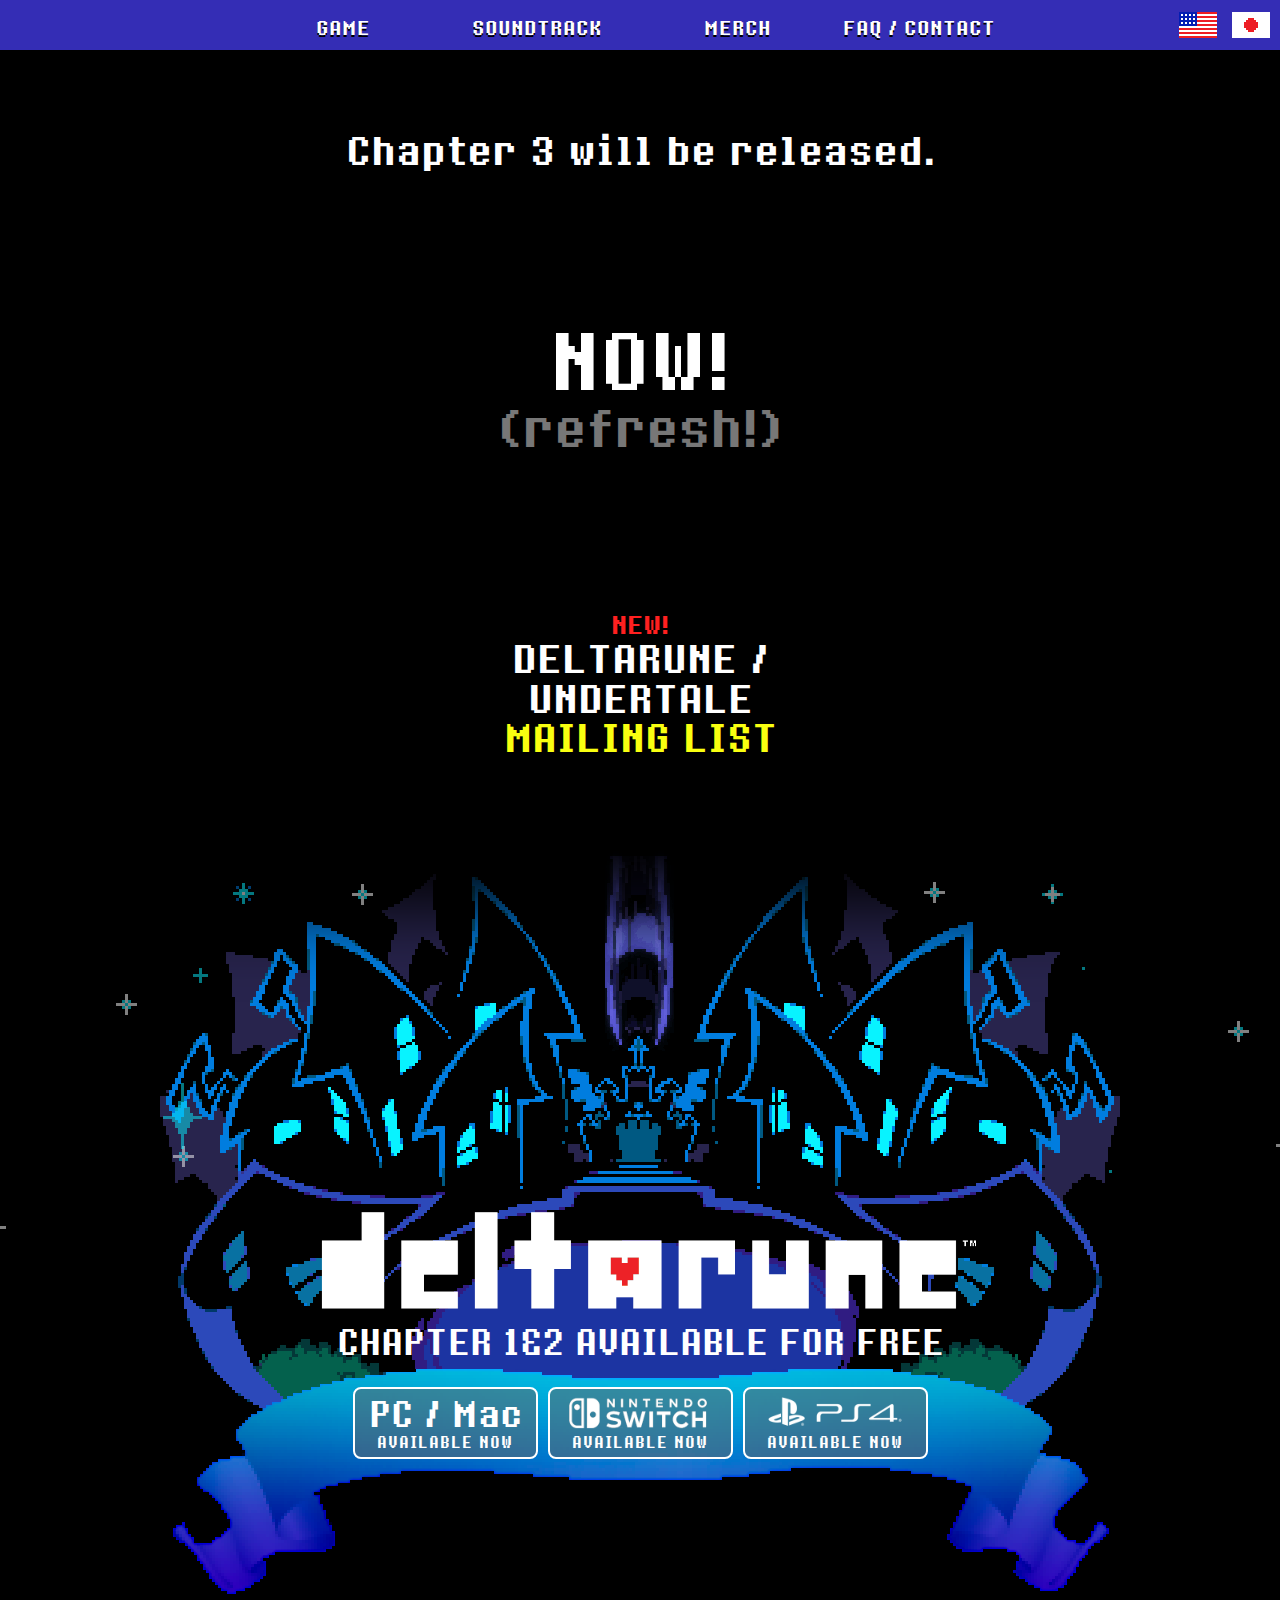
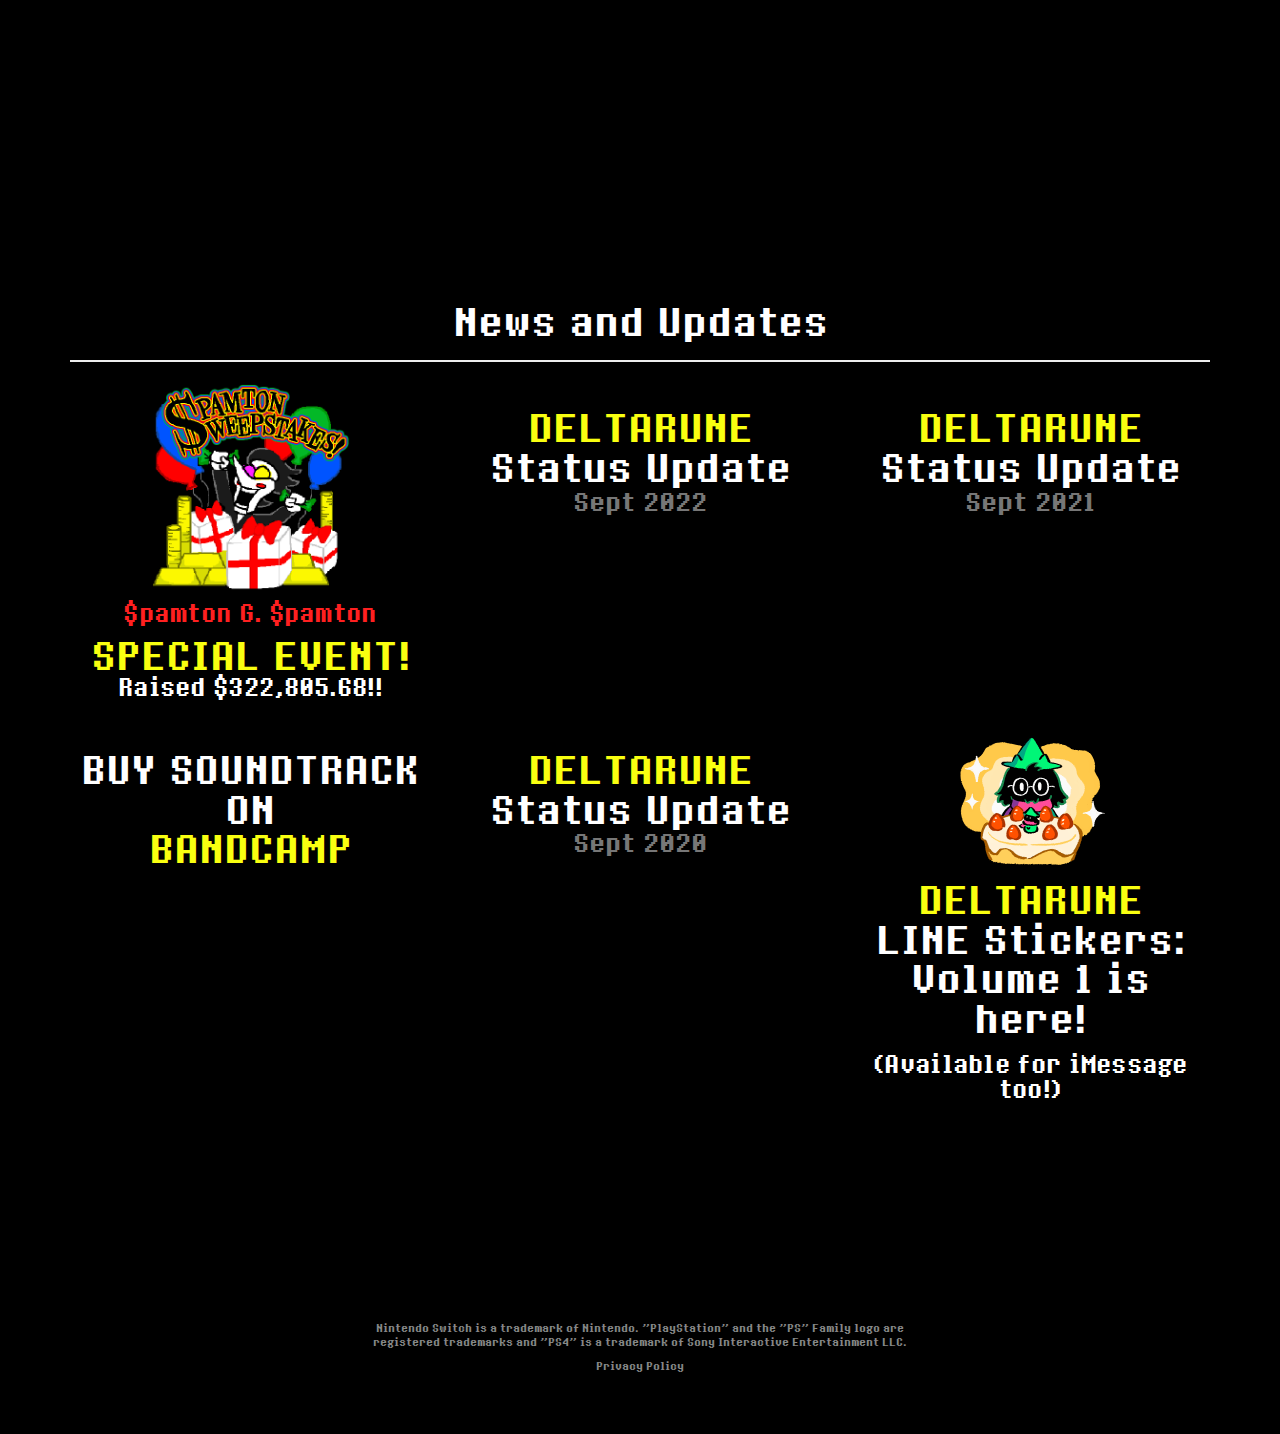
<file: index.html>
<html lang="en">
  <head>
    <meta content="text/html; charset=UTF-8" http-equiv="Content-Type">
    <meta charset="utf-8">
    <meta content="width=device-width" name="viewport">
    <meta content="DELTARUNE" name="description">
    <meta content="Toby Fox" name="author">
    <meta content="summary_large_image" name="twitter:card">
    <meta content="https://deltarune.com/assets/images/social-logo.png" name="og:image">
    <link href="/assets/images/favicon.png" rel="icon" type="image/png">
    <meta content="#000000" name="theme-color">
    <title>DELTARUNE</title>
    <link href="/assets/css/bootstrap.css" rel="stylesheet" type="text/css">
    <link href="/assets/css/main.css?1668902517" rel="stylesheet" type="text/css">
  </head>
  <body>
    <nav class="navbar">
      <button aria-expanded="false" class="navbar-toggle collapsed" data-target="#top_nav" data-toggle="collapse" type="button">
        <span class="menu-text">MENU</span>
        <span class="icon-bar"></span>
        <span class="icon-bar"></span>
        <span class="icon-bar"></span>
      </button>
      <div class="container">
        <div class="collapse navbar-collapse" id="top_nav">
          <ul class="nav nav-justified">
            <li>
              <a href="/">GAME</a>
            </li>
            <li>
              <a href="https://tobyfox.bandcamp.com/">SOUNDTRACK</a>
            </li>
            <li>
              <a href="https://www.fangamer.com/collections/deltarune">MERCH</a>
            </li>
            <li>
              <a href="/help">FAQ / CONTACT</a>
            </li>
          </ul>
        </div>
      </div>
      <ul class="flags">
        <li>
          <a href="https://deltarune.com">
            <img alt="US English Version" src="/assets/images/flag-us.png">
          </a>
        </li>
        <li>
          <a href="https://deltarune.jp">
            <img alt="JP 日本語 Version" src="/assets/images/flag-jp.png">
          </a>
        </li>
      </ul>
    </nav>
    <main class="wrapper">
      <div class="main container big-margins" id="announcements">
        <div class="row">
          <div class="announcement col-lg-offset-1 col-lg-10 col-sm-12">
            <h2>Chapter 3 will be released.</h2>
            <h2 id="countdown">9/17 at 8PM ET / 5PM PT</h2>
          </div>
          <div class="announcement col-md-offset-4 col-md-4 mb">
            <a aria-label="UNDERTALE / DELTARUNE Mailing List" href="/newsletter">
              <h2>
                <small class="red">NEW!</small>
                <br>DELTARUNE / <br>UNDERTALE <br>
                <span class="yellow">MAILING LIST</span>
              </h2>
            </a>
          </div>
        </div>
      </div>
      <div id="main_container" style="position: relative; margin-top: -20px">
        <div id="background"></div>
        <div id="stars"></div>
        <div class="main container" id="home_logo">
          <div class="row">
            <div class="col-md-offset-2 col-md-8" id="logo">
              <h1>
                <a href="/">
                  <img alt="DELTARUNE" aria-hidden="true" class="img-responsive" src="/assets/images/logo.png">
                  <span class="sr-only">DELTARUNE</span>
                </a>
              </h1>
              <h1 id="subtitle">Chapter 1&2 Available for Free</h1>
            </div>
          </div>
        </div>
        <div class="main container" id="download">
          <div id="ribbon"></div>
          <div class="row">
            <div class="col-md-offset-3 col-md-2 col-sm-offset-2 col-sm-3">
              <a aria-label="DELTARUNE Chapter 2 Download for PC / Mac" class="download-button pc-button" data-target="#pc_modal" data-toggle="modal" href="#">
                <div class="button-contents">
                  <span>PC / Mac</span>
                  <small>Available Now</small>
                </div>
              </a>
            </div>
            <div class="col-md-2 col-sm-3">
              <a aria-label="DELTARUNE Chapter 2 Download for Nintendo Switch" class="download-button switch-button" href="https://www.nintendo.com/games/detail/deltarune-chapter-1-and-2-switch/">
                <div class="button-contents">
                  <img alt="Nintendo Switch" src="/assets/images/platform-switch.png">
                  <small>Available Now</small>
                </div>
              </a>
            </div>
            <div class="col-md-2 col-sm-3">
              <a aria-label="DELTARUNE Chapter 2 Download for PlayStation 4" class="download-button playstation-button" href="https://store.playstation.com/en-us/product/UP3893-CUSA15235_00-TFSHVCDRPS400084">
                <div class="button-contents">
                  <img alt="PlayStation 4" src="/assets/images/platform-ps4.png">
                  <small>Available Now</small>
                </div>
              </a>
            </div>
          </div>
        </div>
        <div class="main container" id="trailer">
          <div class="row">
            <div class="col-lg-offset-3 col-lg-6 col-md-offset-3 col-md-6 col-sm-offset-1 col-sm-10">
              <div class="embed-responsive embed-responsive-16by9">
                <iframe allowfullscreen="true" class="embed-responsive-item" src="//www.youtube.com/embed/AdY8c0XQCcM" title="DELTARUNE Chapter 2 Trailer"></iframe>
              </div>
            </div>
          </div>
        </div>
        <div class="main container big-margins" id="news">
          <h2>News and Updates</h2>
          <hr>
          <div class="row">
		  
            <div class="announcement col-md-4">
              <a href="/sweepstakes" style="overflow: hidden;">
                <img alt="$PAMTON $WEEPSTAKES!!!" src="/assets/images/spamton-sweepstakes-logo.png" style="width: 200px; margin-bottom: 10px;">
                <h3 class="red">$pamton G. $pamton</h3>
                <h2 class="yellow">SPECIAL EVENT!</h2>
                <h3>Raised $322,805.68!!</h3>
              </a>
            </div>
            <div class="announcement col-md-4 mt">
              <a aria-label="DELTARUNE Status Update September 2022" href="update-092022">
                <h2>
                  <span class="yellow">DELTARUNE</span>
                  <br>Status Update <br>
                  <small>Sept 2022</small>
                </h2>
              </a>
            </div>
            <div class="announcement col-md-4 mt">
              <a aria-label="DELTARUNE Status Update September 2020" href="update-092021">
                <h2>
                  <span class="yellow">DELTARUNE</span>
                  <br>Status Update <br>
                  <small>Sept 2021</small>
                </h2>
              </a>
            </div>
          </div>

          <div class="row">
            <div class="announcement col-md-4 mt">
              <a aria-label="Buy DELTARUNE Chapter 2 Soundtrack on Bandcamp" href="https://tobyfox.bandcamp.com/album/deltarune-chapter-2-ost">
                <h2>BUY SOUNDTRACK ON <br>
                  <span class="yellow">BANDCAMP</span>
                </h2>
              </a>
            </div>
            <div class="announcement col-md-4 mt">
              <a aria-label="DELTARUNE Status Update September 2020" href="update-092020">
                <h2>
                  <span class="yellow">DELTARUNE</span>
                  <br>Status Update <br>
                  <small>Sept 2020</small>
                </h2>
              </a>
            </div>
            <div class="announcement col-md-4">
              <a href="https://line.me/S/sticker/13505512">
                <img alt="Ralsei with birthday cake" loading="lazy" src="/assets/images/dr-stickers.png" style="max-height: 150px; max-width: 150px; image-rendering: crisp-edges">
                <h2>
                  <span class="yellow">DELTARUNE</span>
                  <br>LINE Stickers: <br>Volume 1 is here!
                </h2>
              </a>
              <a aria-label="DELTARUNE LINE Stickers Volume 1" href="https://apps.apple.com/us/app/deltarune-stickers-vol-1/id1537859603">
                <h3 style="margin-top: 15px">(Available for iMessage too!)</h3>
              </a>
            </div>
          </div>
        </div>
      </div>
      <div aria-labelledby="pc_modal_label" class="modal" id="pc_modal" role="dialog" tabindex="-1">
        <div class="modal-dialog" role="document">
          <div class="modal-content">
            <div class="modal-header">
              <button aria-label="Close" class="close" data-dismiss="modal" type="button">
                <span aria-hidden="true">×</span>
              </button>
              <h3 class="modal-title" id="pc_modal_label">PC/Mac Download</h3>
            </div>
            <div class="modal-body">
              <h1>Please read the information below before downloading the program.</h1>
              <h3>* There may be moving or flashing imagery.</h3>
              <h3>* This is intended for people who have completed <a href="https://www.undertale.com">UNDERTALE</a>. </h3>
              <div id="download">
                <a aria-label="Download on Steam" class="yellow downloadlink" href="https://store.steampowered.com/app/1671210">DOWNLOAD <br>(STEAM) </a>
                <a aria-label="Download on Itch.io" class="yellow downloadlink" href="https://tobyfox.itch.io/deltarune">DOWNLOAD <br>(ITCH.IO) </a>
              </div>
            </div>
          </div>
        </div>
      </div>
    </main>
    <footer>
      <div class="container">
        <div class="row">
          <div class="col-sm-offset-3 col-sm-6">
            <div class="disclaimer">
              <p>Nintendo Switch is a trademark of Nintendo. "PlayStation" and the "PS" Family logo are registered trademarks and "PS4" is a trademark of Sony Interactive Entertainment LLC.</p>
            </div>
          </div>
        </div>
        <div class="row">
          <div class="col-sm-offset-3 col-sm-6">
            <div class="privacy">
              <a href="https://www.fangamer.com/pages/privacy" target="_blank">Privacy Policy</a>
            </div>
          </div>
        </div>
      </div>
    </footer>
    <script src="/assets/javascripts/jquery.js"></script>
    <script src="/assets/javascripts/bootstrap.js"></script>
    <script src="/assets/javascripts/countdown.js"></script>
    <script src="/assets/javascripts/index.js?1668902517"></script>
  </body>
</html>
</file>
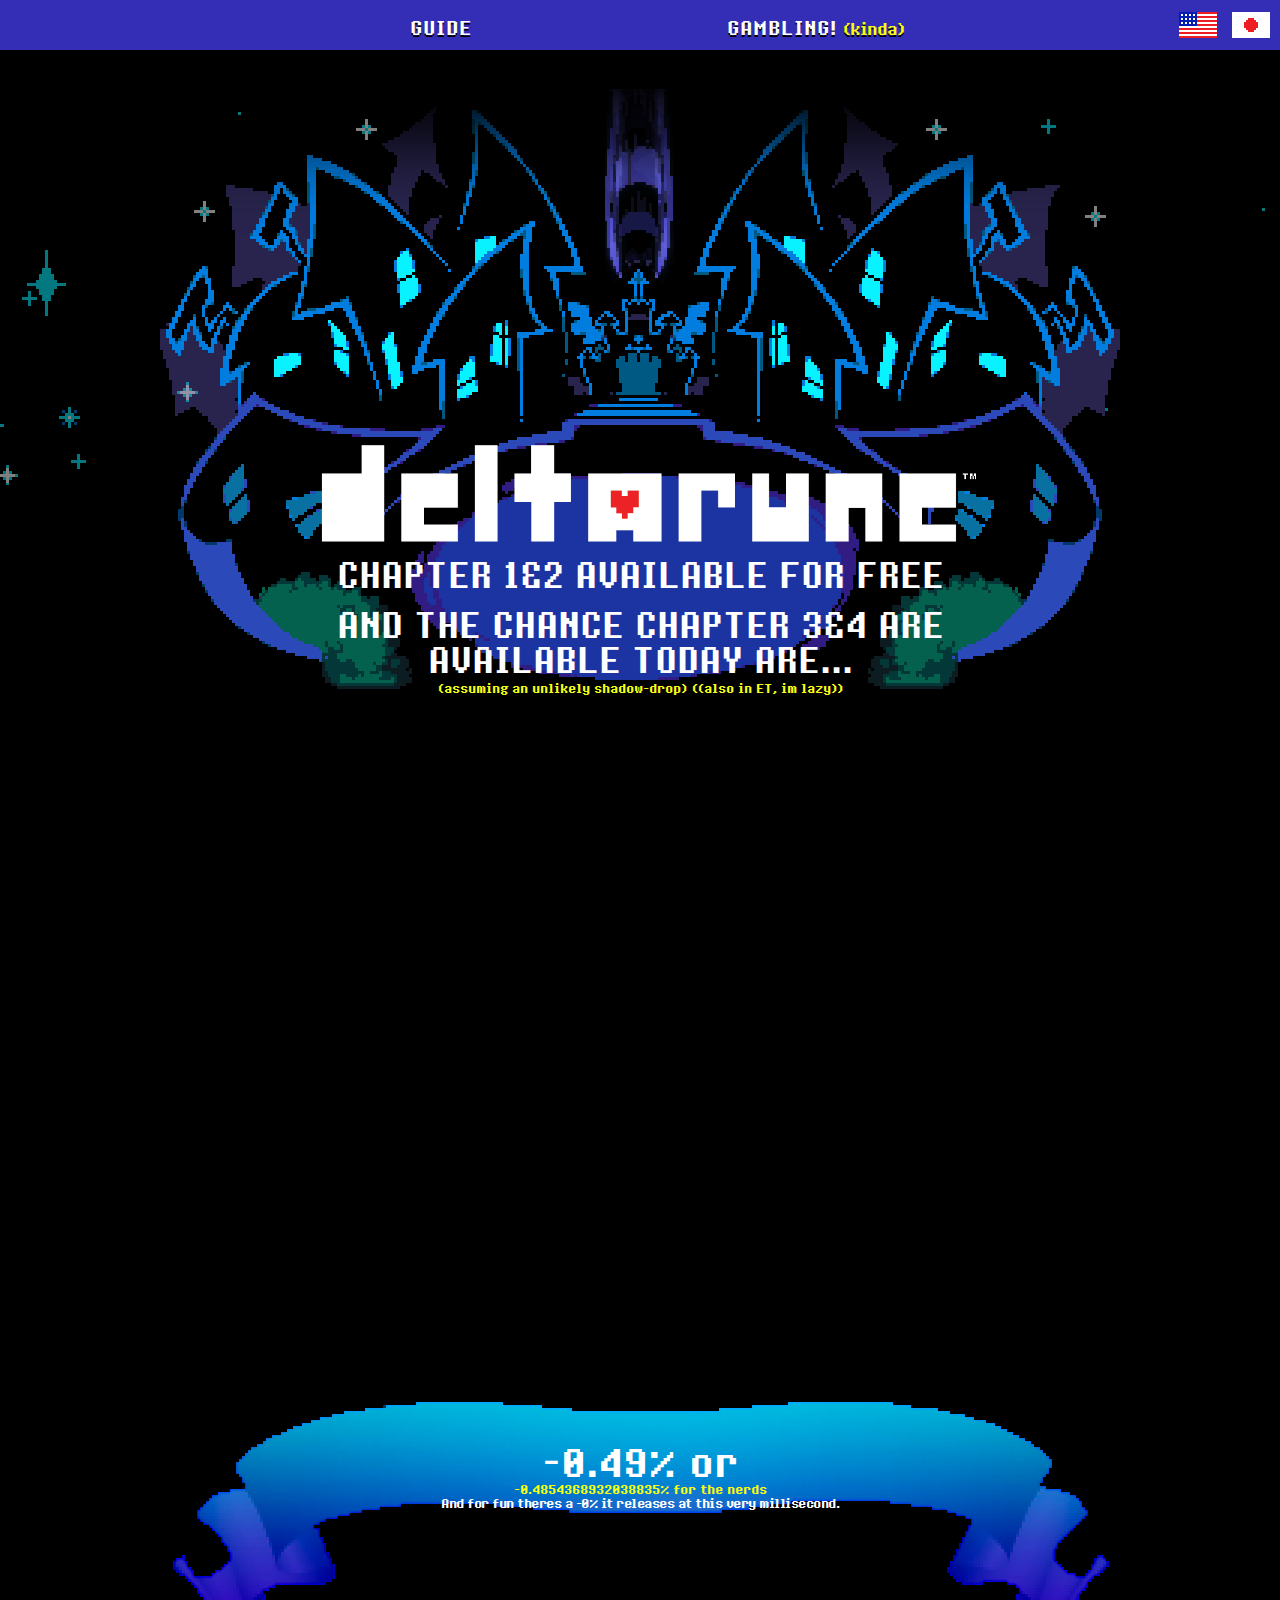
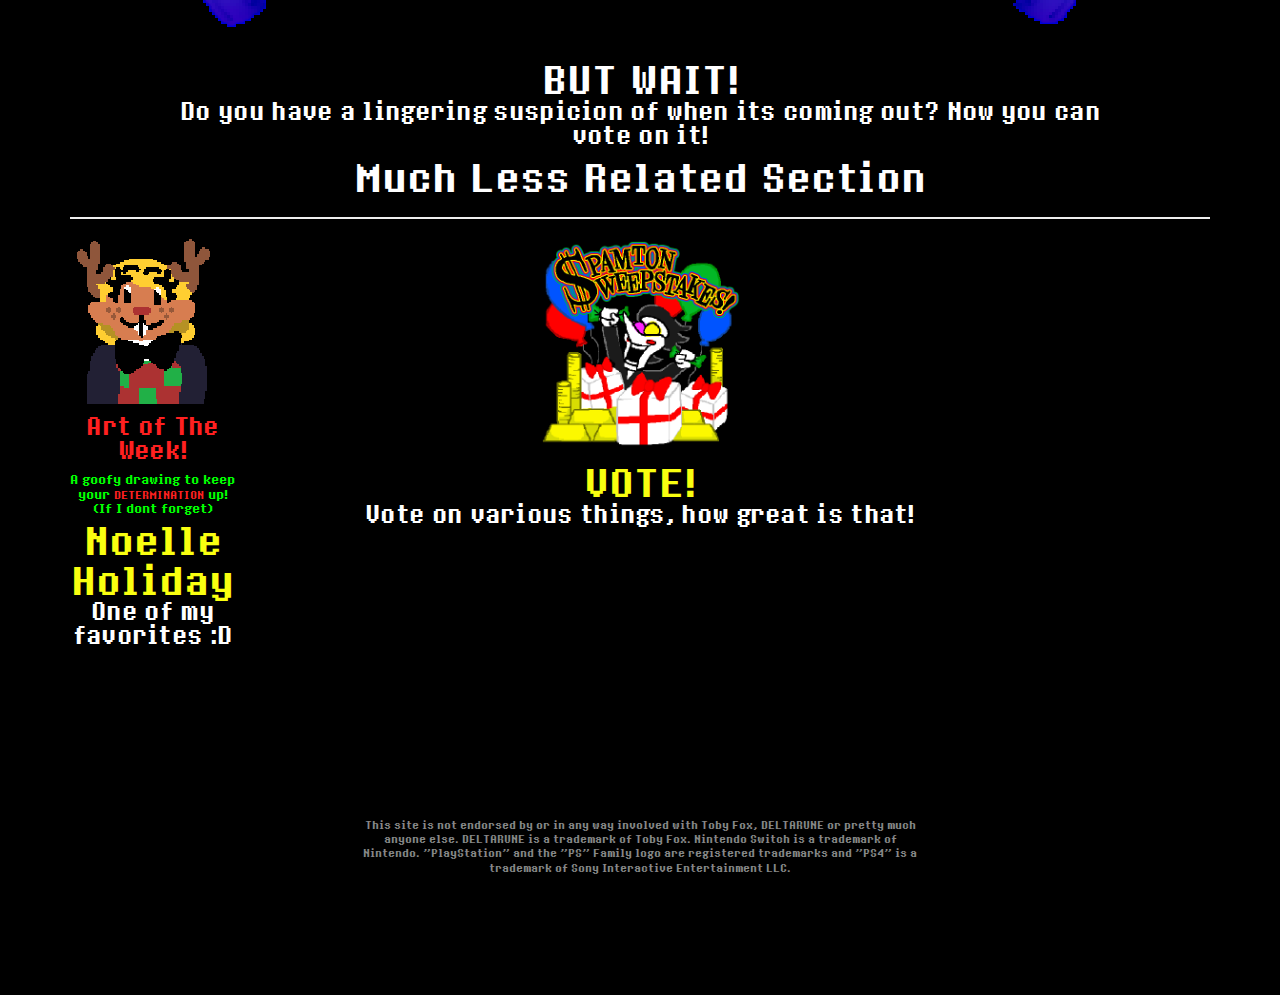
<file: deltarune-calculating/index.html>
<html lang="en">
  <head>
    <meta content="text/html; charset=UTF-8" http-equiv="Content-Type">
    <meta charset="utf-8">
    <meta content="width=device-width" name="viewport">
    <meta content="DELTARUNE" name="description">
    <meta content="Toby Fox" name="author">
    <meta content="summary_large_image" name="twitter:card">
    <meta content="https://purplculiar.github.io/assets/images/social-logo.png" name="og:image">
    <link href="/assets/images/favicon.png" rel="icon" type="image/png">
	<meta name="description" content="DELTARUNE Calculation site, it calculates things. Thats about it.">
    <meta content="#000000" name="theme-color">
    <title>DELTA RUNE</title>
    <link href="/assets/css/bootstrap.css" rel="stylesheet" type="text/css">
    <link href="/assets/css/main.css?1668902517" rel="stylesheet" type="text/css">
	<style>
	#myDIV {
	  width: 100%;
	  padding: 300px 0;
	  text-align: center;
	  margin-top: 20px;
	}
	.aotw, .aotwb {
	  image-rendering: pixelated;
	}
	</style>
  </head>
  <body>
      <nav class="navbar">
      <button aria-expanded="false" class="navbar-toggle collapsed" data-target="#top_nav" data-toggle="collapse" type="button">
        <span class="menu-text">MENU</span>
        <span class="icon-bar"></span>
        <span class="icon-bar"></span>
        <span class="icon-bar"></span>
      </button>
      <div class="container">
        <div class="collapse navbar-collapse" id="top_nav">
          <ul class="nav nav-justified">
            <li>
              <a href="/">GUIDE</a>
            </li>
            <li>
              <a href="/deltarune-calculating">GAMBLING! <small class="yellow">(kinda)</small></a>
            </li>
          </ul>
        </div>
      </div>
      <ul class="flags">
        <li>
          <a href="https://deltarune.com">
            <img alt="US English Version" src="/assets/images/flag-us.png">
          </a>
        </li>
        <li>
          <a href="https://deltarune.jp">
            <img alt="JP 日本語 Version" src="/assets/images/flag-jp.png">
          </a>
        </li>
      </ul>
    </nav>
      <div id="main_container" style="position: relative; margin-top: -20px">
        <div id="background"></div>
        <div id="stars"></div>
        <div class="main container" id="home_logo">
          <div class="row">
            <div class="col-md-offset-2 col-md-8" id="logo">
              <h1>
                <a href="/">
                  <img alt="DELTARUNE" aria-hidden="true" class="img-responsive" src="/assets/images/logo.png">
                  <span class="sr-only">DELTARUNE</span>
                </a>
              </h1>
              <h1 id="subtitle">Chapter 1&2 Available for Free</h1>
			  <h1 id="subtitle">And the chance Chapter 3&4 are available today are...</h1>
			  <small class="yellow">(assuming an unlikely shadow-drop)</small>
			  <small class="yellow">((also in ET, im lazy))</small>
            </div>
          </div>
        </div>
		<div id="myDIV">
		</div>
    <main class="wrapper">
<div class="main container big-margins" id="announcements">
        <div class="row">
          <div class="announcement col-lg-offset-1 col-lg-10 col-sm-12">
		  <div id="download">
			<div id="ribbon"></div>
		  </div>
			<h2 id="chance"></h2>
			<small class="yellow" id="accurate-chance"></small>
			<h6 id="milli-chance"></h6>
			<h2 id="countdown"></h2>
			<h2>BUT WAIT!</h2>
			<h3>Do you have a lingering suspicion of when its coming out? Now you can vote on it!</h3>
          </div>
<div class="main container big-margins" id="news">
          <h2>Much Less Related Section</h2>
          <hr>
          <div class="row">
          <div class="announcement col-md-2">    
              <img alt="Noelle :)" onclick="this.src = (Math.floor(Math.random() * 1000) == 42) ? '/assets/images/character-of-the-week-shhh.png' : (this.src.includes('/assets/images/character-of-the-week-dw.png') ? '/assets/images/character-of-the-week.png' : '/assets/images/character-of-the-week-dw.png'); this.className = 'aotw';" class="aotwb" src="/assets/images/character-of-the-week.png" style="width: 200px; margin-bottom: 10px;">
              <h3 class="red">Art of The Week!</h3>
<small class="green">A goofy drawing to keep your <small class="red">DETERMINATION</small> up! (If I dont forget)</small>
              <h2 class="yellow">Noelle Holiday</h2>
              <h3>One of my favorites :D</h3>
            
            </div>
            <div class="announcement col-md-8">
              
              <img alt="Vote!" src="/assets/images/spamton-sweepstakes-logo.png" style="width: 200px; margin-bottom: 10px;">
              
              <h2 class="yellow">VOTE!</h2>
              <h3>Vote on various things, how great is that!</h3>
            </div>
            
            
</div>

          
        </div>
        </div>
      </div>

	<footer>
      <div class="container">
        <div class="row">
          <div class="col-sm-offset-3 col-sm-6">
            <div class="disclaimer">
              <p>This site is not endorsed by or in any way involved with Toby Fox, DELTARUNE or pretty much anyone else. DELTARUNE is a trademark of Toby Fox. Nintendo Switch is a trademark of Nintendo. "PlayStation" and the "PS" Family logo are registered trademarks and "PS4" is a trademark of Sony Interactive Entertainment LLC.</p>
            </div>
          </div>
        </div>
      </div>
    </footer>
    <script src="/assets/javascripts/jquery.js"></script>
    <script src="/assets/javascripts/bootstrap.js"></script>
    <script src="/assets/javascripts/countdown.js"></script>
    <script src="/assets/javascripts/calculator.js?1668902517"></script>
  </body>
</html>
</file>
<file: assets/css/main.css>
html { position: relative; }

a { text-decoration: none; }

@font-face { font-family: '8bitOperatorPlus-Bold'; src: url("/assets/fonts/8bitOperatorPlus-Bold.eot?#iefix") format("embedded-opentype"), url("/assets/fonts/8bitOperatorPlus-Bold.woff") format("woff"), url("/assets/fonts/8bitOperatorPlus-Bold.ttf") format("truetype"), url("/assets/fonts/8bitOperatorPlus-Bold.svg#8bitOperatorPlus-Bold") format("svg"); font-weight: normal; font-style: normal; }

@font-face { font-family: '8bitOperatorPlus-Regular'; src: url("/assets/fonts/8bitOperatorPlus-Regular.eot?#iefix") format("embedded-opentype"), url("/assets/fonts/8bitOperatorPlus-Regular.woff") format("woff"), url("/assets/fonts/8bitOperatorPlus-Regular.ttf") format("truetype"), url("/assets/fonts/8bitOperatorPlus-Regular.svg#8bitOperatorPlus-Bold") format("svg"); font-weight: normal; font-style: normal; }

body { background-color: black; margin-bottom: 60px; color: #ffffff; font-family: "8bitOperatorPlus-Bold", monospace; }

@media screen and (max-width: 767px) { body { margin-bottom: 140px; } }

h1, h2, h3, h4, h5, h6, strong { font-weight: normal; margin: 0; }

h2 { font-size: 36px; margin-top: 5px; }

h3 { font-size: 22px; letter-spacing: -0.7; margin-bottom: 10px; }

h4 { font-size: 16px; letter-spacing: 3; margin-top: 20px; margin-bottom: 20px; }

h6 { font-size: 12px; margin-bottom: 5px; letter-spacing: -0.5; }

.mt { margin-top: 2rem; }

.mt-big { margin-top: 8rem; }

.mb { margin-bottom: 2rem; }

.mb-big { margin-bottom: 8rem; }

.red { color: #FF2020 !important; }

.yellow { color: #F9FF10 !important; }

.green { color: #00ff00; }

.green:hover { color: #00dd00 !important; }

img.small-img { height: 12px; width: 12px; }

.screenshot-container { aspect-ratio: 4/3; max-width: 640px; margin-left: auto; margin-right: auto; margin-bottom: 4rem; }

.screenshot-container figcaption { margin-top: 1rem; }

.screenshot { image-rendering: pixelated; }

.music-embed { text-align: center; }

.music-embed figcaption { margin-top: 1rem; }

.music-embed figcaption.figtitle { margin-bottom: 1rem; }

.music-embed .dog-player { display: flex; justify-content: center; }

.music-embed .dog-player .dog { display: inline-block; }

.music-embed .dog-player .dog-playing { display: none; }

.music-embed .dog-player .dog, .music-embed .dog-player .dog-playing { image-rendering: pixelated; margin-right: 10px; cursor: pointer; object-fit: contain; }

.music-embed .dog-player.playing .dog { display: none; }

.music-embed .dog-player.playing .dog-playing { display: inline-block; }

nav.navbar { background-color: #342db5; border-radius: 0; border: none; max-height: 50px; }

@media screen and (max-width: 767px) { nav.navbar { max-height: 1000px; } nav.navbar .container { margin-top: 54px; } }

nav > .flags { position: absolute; right: 0; top: 0; list-style: none; padding-left: 0; margin-bottom: 0; }

nav > .flags li { display: inline-block; padding-right: 10px; }

nav > .flags li a, nav > .flags li img { padding: 12px 0; }

@media screen and (max-width: 767px) { nav > .flags li a, nav > .flags li img { padding: 14px 0; } }

nav > .flags li a:hover, nav > .flags li img:hover { opacity: 0.9; }

.nav > li > a, footer a { color: white; text-shadow: 0 2px #000000; font-size: 18px; padding: 15px 0; }

.nav > li > a:hover, .footer a:hover, .nav > li > a:focus, .footer a:focus { color: #d5d3f4; text-decoration: none; background-color: inherit; }

#top_nav .nav-justified { padding: 0; }

@media screen and (min-width: 992px) { #top_nav .nav-justified { padding: 0 90px; } }

@media screen and (min-width: 1200px) { #top_nav .nav-justified { padding: 0 180px; } }

.navbar-toggle { float: left; margin: 4px 0 0 0; padding: 14px; }

.navbar-toggle .menu-text { color: white; text-shadow: 0 2px #000000; float: left; padding-left: 40px; padding-top: 6px; font-size: 20px; line-height: 0.1; }

.navbar-toggle .icon-bar { padding-top: 3px; background-color: white; box-shadow: 0 2px #000000; }

.wrapper { margin-top: 20px; padding-bottom: 50px; }

.main { text-align: center; }

.main .row { margin-top: 15px; }

.main .no-margin { margin: 0; }

#logo { margin-top: 20px; margin-bottom: 0; padding: 0; }

#logo img { margin: 0 auto; }

@media screen and (max-width: 767px) { #logo img { padding-left: 30px; padding-right: 30px; } }

@media screen and (min-width: 768px) { #logo img { padding-left: 48px; padding-right: 40px; } }

@media screen and (min-width: 992px) { #logo img { padding-left: 0px; padding-right: 0px; } }

@media screen and (min-width: 1200px) { #logo img { padding-left: 60px; padding-right: 54px; } }

#subtitle { margin-top: 15px; text-transform: uppercase; padding: 0; font-size: 32px; }

@media screen and (max-width: 991px) { #subtitle { padding: 0 15px; } }

@media screen and (max-width: 767px) { #subtitle { font-size: 18px; } }

#home_logo { padding-top: 180px; }

@media screen and (min-width: 768px) { #home_logo { padding-top: 360px; } }

#background { background: url("/assets/images/bg.gif"); position: absolute; width: 100%; height: 100%; z-index: -2; display: block; top: 30px; background-repeat: no-repeat; background-position: center top; box-shadow: 0 60px 80px 0px black inset; text-align: center; overflow: hidden; animation: fadeIn 2s ease-out; -webkit-animation: fadeIn 2s ease-out; -moz-animation: fadeIn 2s ease-out; }

@media screen and (max-width: 768px) { #background { background-size: 500px; } }

#download { margin-top: 10px; margin-bottom: 50px; }

#download #ribbon { position: absolute; z-index: -1; left: 0; right: 0; margin-top: -38px; height: 300px; background: url("/assets/images/ribbon.png"); background-repeat: no-repeat; background-position: center; }

@media screen and (max-width: 768px) { #download #ribbon { display: none; } }

#download .row { margin-top: 18px; }

@media screen and (min-width: 768px) { #download .row div:first-child { text-align: right; } }

@media screen and (min-width: 768px) { #download .row div:last-child { text-align: left; } }

#download .col-sm-3 { padding: 0 5px; }

#download .download-button { display: inline-block; border-radius: 8px; border: 2px solid white; background-color: rgba(100, 100, 100, 0.5); min-height: 72px; max-width: 300px; color: white; transition: background-color 0.1s ease-out; }

#download .download-button:hover, #download .download-button:active, #download .download-button:focus { text-decoration: none; background-color: rgba(255, 255, 255, 0.5); }

#download .download-button.disabled { border: 2px solid #ccc; cursor: default; }

#download .download-button.disabled:hover, #download .download-button.disabled:active, #download .download-button.disabled:focus { background-color: rgba(255, 255, 255, 0.25); }

@media screen and (max-width: 991px) { #download .download-button { margin-bottom: 15px; } }

@media screen and (max-width: 991px) and (min-width: 768px) { #download .download-button { margin-left: -30px !important; margin-right: 30px !important; } }

#download .download-button .button-contents { padding: 8px 4px 4px; border-radius: 8px; min-height: 68px; }

#download .download-button .button-contents img { width: 95%; display: block; margin: 0 auto; }

#download .download-button .button-contents span { font-size: 32px; line-height: 1; text-align: center; display: block; }

@media screen and (max-width: 1199px) { #download .download-button .button-contents span { font-size: 24px; padding-bottom: 2px; padding-top: 1px; } }

@media screen and (max-width: 991px) { #download .download-button .button-contents span { padding-bottom: 6px; } }

@media screen and (max-width: 768px) { #download .download-button .button-contents span { font-size: 42px; } }

#download .download-button .button-contents small { font-size: 14px; text-align: center; text-transform: uppercase; letter-spacing: 1px; margin-top: 3px; display: block; }

#download .pc-button { display: block; margin: 0 auto; }

@media screen and (max-width: 991px) { #download .pc-button { margin-bottom: 15px; } }

/* .pc-button:hover { @include button-gradient(#5e5e5e, #959595); .button-contents { @include button-gradient(#959595, #5e5e5e); } } .pc-button, .pc-button:active > .button-contents { @include button-gradient(#3e3e3e, #747474); } .pc-button > .button-contents { @include button-gradient(#747474, #3e3e3e); .button-icon { padding: 3px 5px; } } .switch-button:hover { @include button-gradient(#CC0718, #EC0718); .button-contents { @include button-gradient(#EC0718, #CC0718); } } .switch-button, .switch-button:active > .button-contents { @include button-gradient(#AC0718, #e60003); } .switch-button > .button-contents { @include button-gradient(#e60003, #AC0718); .button-icon { padding: 4px 10px; } } .playstation-button:hover { @include button-gradient(#01377b, #2a7dbc); .button-contents { @include button-gradient(#2a7dbc, #01377b); } } .playstation-button, .playstation-button:active > .button-contents { @include button-gradient(#0b4489, #055ec2); } .playstation-button > .button-contents { @include button-gradient(#055ec2, #0b4489); .button-icon { padding: 0 5px; } } */
.modal .modal-content { background: #1d1963; border: 2px solid #342db5; }

.modal .modal-content .modal-header { border: none; }

.modal .modal-content .modal-title { text-shadow: 0 2px #000000; }

.modal .modal-content .close { color: #9a96e5; opacity: 1; text-shadow: 0 2px #000000; font-size: 24px; }

.modal .modal-content .close:hover, .modal .modal-content .close:active { color: #a1a1a1; }

.modal .modal-content .modal-body { padding: 15px 50px; }

@media screen and (max-width: 991px) { .modal .modal-content .modal-body { padding: 15px 30px; } }

.modal .modal-content .modal-body h1 { text-align: center; margin-bottom: 40px; }

@media screen and (max-width: 991px) { .modal .modal-content .modal-body h1 { font-size: 24px; } }

.modal .modal-content .modal-body h3 { line-height: 1.4; margin-bottom: 20px; }

@media screen and (max-width: 991px) { .modal .modal-content .modal-body h3 { font-size: 18px; } }

.modal .modal-content .modal-body h3 a { color: white; text-decoration: underline; }

.modal .modal-content .modal-body h3 a:hover, .modal .modal-content .modal-body h3 a:active { color: #dddddd; }

.modal .modal-content #download { margin-top: 40px; text-align: center; position: relative; }

.modal .modal-content #download a { width: 100%; display: block; margin-bottom: 30px; font-size: 24px; }

.modal .modal-content #download a:hover, .modal .modal-content #download a:active { color: #d6dc00; text-decoration: none; }

.modal .panel { border: 2px solid #878787; background: #4D4D4D; }

.modal .panel .panel-heading { padding: 0; background: #878787; border: none; text-shadow: 0 2px #000000; text-transform: uppercase; color: #ffffff; }

.modal .panel .panel-heading a { display: block; width: 100%; padding: 10px; }

.modal .panel .panel-heading a:focus { color: #ffffff; text-decoration: none; }

.modal .panel .panel-heading a:hover, .modal .panel .panel-heading a:active { color: #dddddd; text-decoration: none; }

.modal .panel .panel-body { border: none; }

#home h1 { line-height: 1.4; font-size: 46px; position: relative; margin-bottom: 30px; }

@media screen and (max-width: 1199px) { #home h1 { font-size: 32px; } }

@media screen and (max-width: 991px) { #home h1 { letter-spacing: 8px; font-size: 24px; margin-bottom: 20px; } }

@media screen and (max-width: 767px) { #home h1 { margin-bottom: 20px !important; } }

@media screen and (max-width: 568px) { #home h1 { letter-spacing: 7px; } }

#home h2 { color: #bbb; font-size: 24px; margin-bottom: 30px; padding: 0 20px; text-align: left; line-height: 1.4; }

#home h2 a { color: #eee; }

#home h2 a:hover, #home h2 a:active, #home h2 a:focus { color: #ccc; }

@media screen and (max-width: 991px) { #home h2 { font-size: 16px; } }

@media screen and (max-width: 767px) { #home h2 { margin-bottom: 30px !important; } }

#stars { position: absolute; width: 100%; height: 100%; top: 50px; text-align: center; overflow: hidden; animation: fadeIn 2s ease-out; -webkit-animation: fadeIn 2s ease-out; -moz-animation: fadeIn 2s ease-out; animation-delay: -0.5s; pointer-events: none; }

#stars img { position: absolute; animation: pulse 6s steps(10, end) infinite; -webkit-animation: pulse 6s steps(10, end) infinite; -moz-animation: pulse 6s steps(10, end) infinite; opacity: 0.5; }

@keyframes pulse { 0% { opacity: 0.5; }
  50% { opacity: 1.0; }
  100% { opacity: 0.5; } }

@-webkit-keyframes pulse { 0% { opacity: 0.5; }
  50% { opacity: 1.0; }
  100% { opacity: 0.5; } }

@-moz-keyframes pulse { 0% { opacity: 0.5; }
  50% { opacity: 1.0; }
  100% { opacity: 0.5; } }

@keyframes fadeIn { 0% { opacity: 0; }
  100% { opacity: 1; } }

@-webkit-keyframes fadeIn { 0% { opacity: 0; }
  100% { opacity: 1; } }

@-moz-keyframes fadeIn { 0% { opacity: 0; }
  100% { opacity: 1; } }

@keyframes shaky { 0% { transform: translate(1px, 1px); }
  10% { transform: translate(-1px, -1px); }
  20% { transform: translate(-1px, 0px); }
  30% { transform: translate(0px, 1px); }
  40% { transform: translate(1px, -1px); }
  50% { transform: translate(-1px, 1px); }
  60% { transform: translate(0px, 1px); }
  70% { transform: translate(1px, 1px); }
  80% { transform: translate(-1px, -1px); }
  90% { transform: translate(1px, 1px); }
  100% { transform: translate(1px, -1px); } }

.big-margins { margin-top: 60px; margin-bottom: 60px; }

hr { border-width: 2px; }

.announcement a { display: block; color: #ffffff; }

.announcement a:hover, .announcement a:active, .announcement a:focus { text-decoration: none; color: #eeeeee; }

.announcement small { line-height: 1.2; }

.announcement img { max-width: 100%; }

@media screen and (max-width: 767px) { .announcement h2 { font-size: 28px; } }

#countdown { margin: 150px 0; font-size: 72px; animation: fadeIn 0.5s ease-in-out; }

#countdown.shaky { animation: shaky 0.8s steps(1, end) infinite; }

.aotwb { animation: shaky 0.8s steps(1, end) infinite; }

#countdown.shakier { font-size: 80px; animation: shaky 0.4s steps(1, end) infinite; }

#countdown.shakiest { font-size: 90px; animation: shaky 0.2s steps(1, end) infinite; }

@media (prefers-reduced-motion) { #countdown { animation: none !important; } }

#update #header { margin-bottom: 5rem; }

#update #header h2 { margin-bottom: 3rem; }

#update #header p { font-family: "8bitOperatorPlus-Regular", monospace; -webkit-font-smoothing: antialiased; font-size: 18px; text-align: left; margin-bottom: 2rem; }

#update #header p a { color: white; text-decoration: underline; }

#update #header p:last-child { margin-bottom: 0; }

#update #header.alt-margins { margin-top: 2rem; margin-bottom: 0; }

#update #body { text-align: left; margin-bottom: 10rem; }

#update #body h3 { text-align: center; margin-top: 50px; margin-bottom: 30px; font-size: 28px; }

#update #body p { font-family: "8bitOperatorPlus-Regular", monospace; -moz-osx-font-smoothing: grayscale; filter: contrast(1); -webkit-font-smoothing: antialiased; font-size: 18px; }

#update #body ul { margin-bottom: 20px; padding-left: 30px; }

#update #body ul li { font-family: "8bitOperatorPlus-Regular", monospace; -moz-osx-font-smoothing: grayscale; filter: contrast(1); -webkit-font-smoothing: antialiased; font-size: 18px; list-style-type: '- '; }

#update #body .dev-block { padding-left: 30px; }

#update #body .dev-block h4, #update #body .dev-block h5 { font-size: 18px; }

#update #body .dev-block h5 { margin-top: 20px; margin-bottom: 10px; }

#update #body .dev-block p { padding-left: 30px; }

#faq, #troubleshooting, #contact { text-align: left; }

@media screen and (max-width: 991px) { #faq, #troubleshooting, #contact { padding: 0 40px; } }

#faq h2, #troubleshooting h2, #contact h2 { text-align: center; margin-bottom: 50px; -ms-word-break: break-all; word-break: break-all; -webkit-hyphens: auto; -moz-hyphens: auto; -ms-hyphens: auto; hyphens: auto; }

#faq h3, #troubleshooting h3, #contact h3 { margin-top: 30px; }

#faq h3.faq-header, #troubleshooting h3.faq-header, #contact h3.faq-header { font-size: 32px; margin-top: 50px; }

#faq .answer, #faq .resolve, #faq ol, #faq ul, #faq p, #troubleshooting .answer, #troubleshooting .resolve, #troubleshooting ol, #troubleshooting ul, #troubleshooting p, #contact .answer, #contact .resolve, #contact ol, #contact ul, #contact p { font-size: 14px; font-family: "8bitOperatorPlus-Regular", monospace; -moz-osx-font-smoothing: grayscale; filter: contrast(1); -webkit-font-smoothing: antialiased; }

#faq .answer, #troubleshooting .answer, #contact .answer { text-indent: -20px; }

#faq .question, #faq .issue, #troubleshooting .question, #troubleshooting .issue, #contact .question, #contact .issue { font-size: 18px; margin-top: 30px; margin-bottom: 10px; line-height: 1.4; font-family: "8bitOperatorPlus-Bold", monospace; }

#faq .question, #troubleshooting .question, #contact .question { text-indent: -26px; }

#faq .trouble, #troubleshooting .trouble, #contact .trouble { margin-top: 20px; }

#faq .trouble p, #troubleshooting .trouble p, #contact .trouble p { margin-bottom: 5px; }

#faq .trouble .issue:before, #troubleshooting .trouble .issue:before, #contact .trouble .issue:before { content: 'Issue: '; color: #ff0000; }

#faq .trouble .resolve:before, #troubleshooting .trouble .resolve:before, #contact .trouble .resolve:before { content: 'Resolve: '; color: #00ff00; }

#faq .question:before, #troubleshooting .question:before, #contact .question:before { content: 'Q: '; font-family: "8bitOperatorPlus-Bold", monospace; }

#faq .answer:before, #troubleshooting .answer:before, #contact .answer:before { content: 'A: '; font-family: "8bitOperatorPlus-Bold", monospace; }

#credits { text-align: center; margin-bottom: 60px; }

#credits .main-credit { margin-bottom: 60px; }

#credits .main-credit h3:last-child { margin-top: 10px; }

#credits .credit { margin-bottom: 40px; }

#credits .credit h4 { color: #949494; letter-spacing: 0; font-size: 18px; }

#credits .credit h5 { font-size: 18px; margin-bottom: 5px; }

#reveal .announcement { margin: 50px 0; }

#reveal .announcement.bigger { margin: 80px 0; }

#reveal .announcement.bigger h2 { font-size: 48px; }

footer { text-align: center; margin-top: 100px; }

footer .disclaimer { font-size: 10px; color: #878787; }

footer a { text-decoration: underline; color: white; }

footer a:hover { color: #ccc; }

footer .privacy a { color: #878787; font-size: 10px; text-decoration: none; }

/*# sourceMappingURL=main.css.map */
</file>
